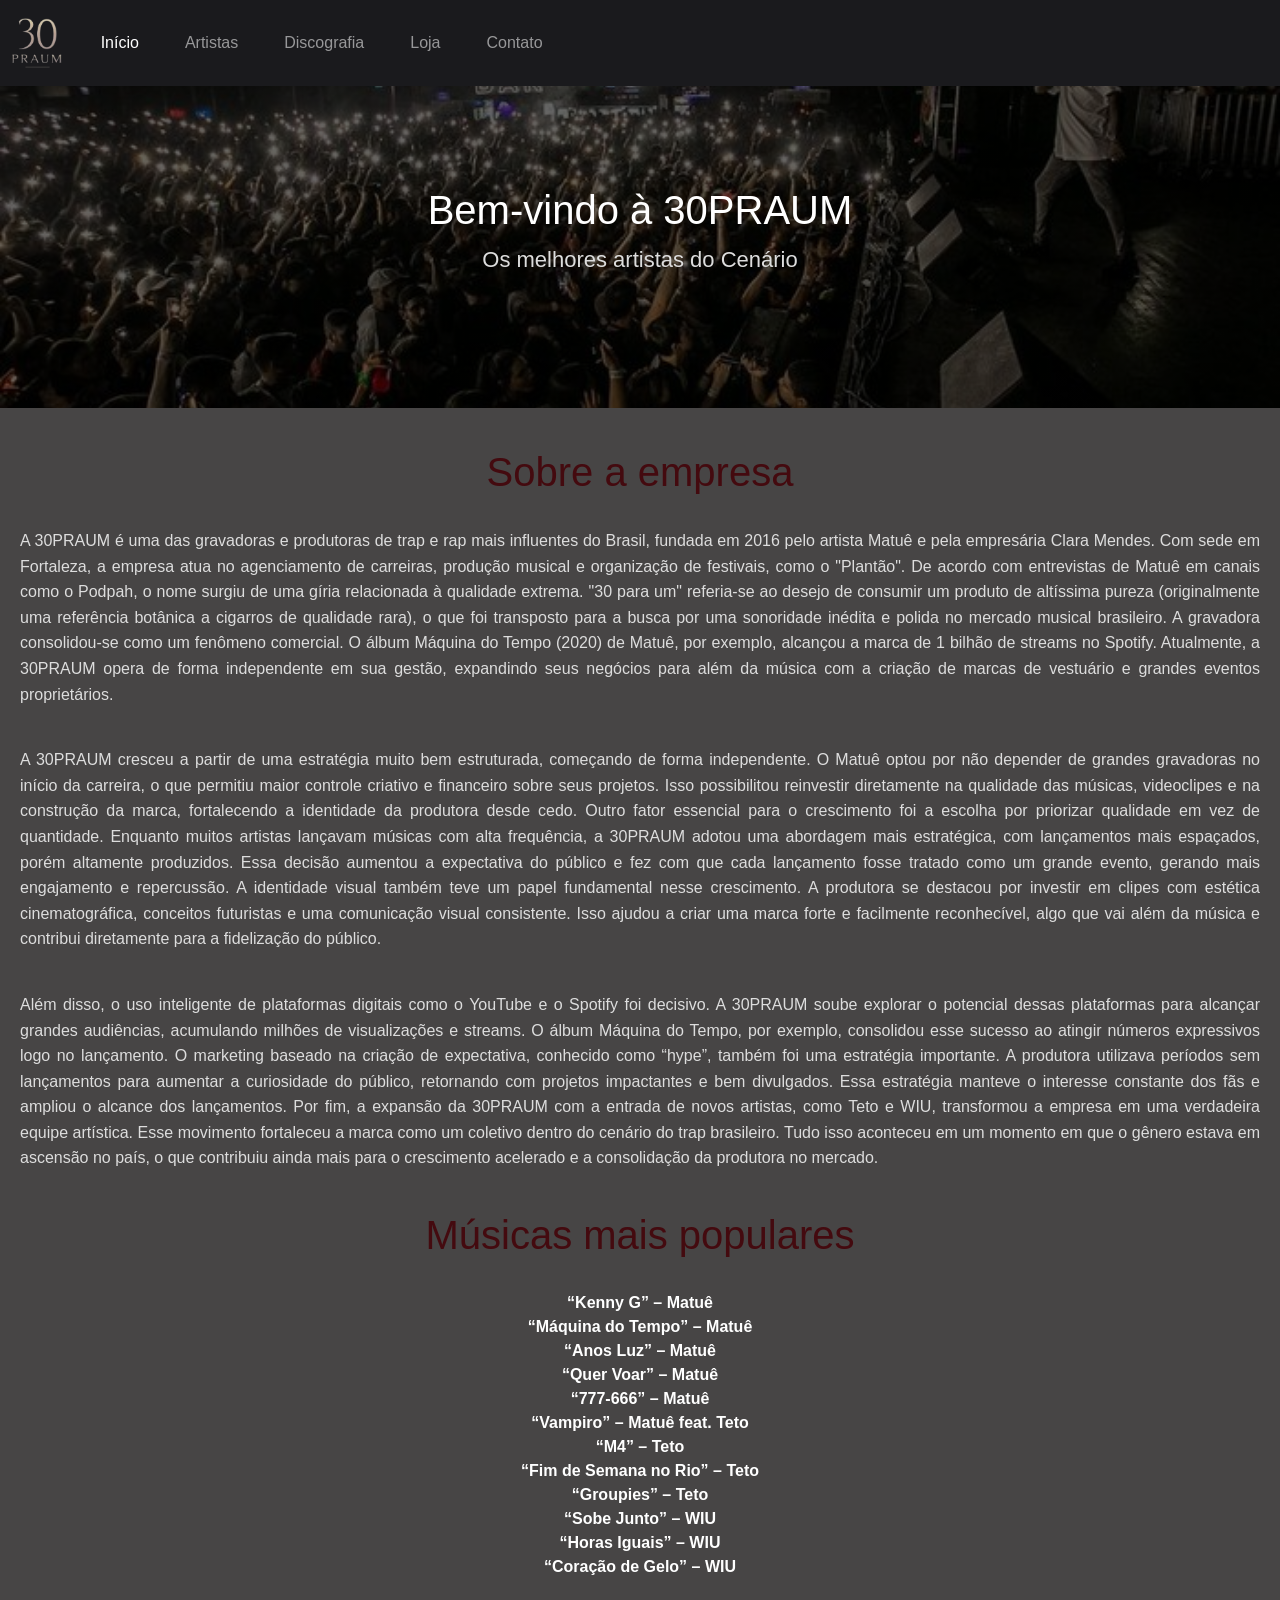
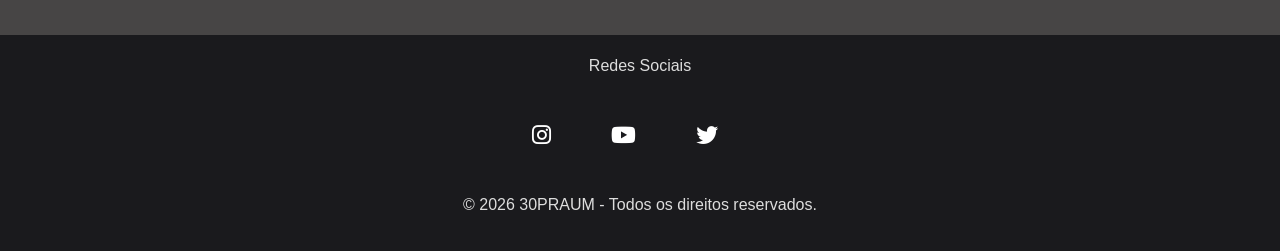
<file: index.html>
<!DOCTYPE html>
<html lang="pt-br">
<head>
    <meta charset="UTF-8">
    <meta name="viewport" content="width=device-width, initial-scale=1.0">
    <title>30 PRA UM</title>
    <link href="https://cdn.jsdelivr.net/npm/bootstrap@5.3.8/dist/css/bootstrap.min.css" rel="stylesheet" integrity="sha384-sRIl4kxILFvY47J16cr9ZwB07vP4J8+LH7qKQnuqkuIAvNWLzeN8tE5YBujZqJLB" crossorigin="anonymous">
    <link rel="stylesheet" href="index.css">
    <link rel="stylesheet" href="https://cdnjs.cloudflare.com/ajax/libs/font-awesome/6.5.0/css/all.min.css">
</head>

<body>

 <nav class="navbar navbar-expand-lg navbar-dark fixed-top">
  <div class="container-fluid">
    <a class="navbar-brand" href="index.html">
        <img src="IMAGENS/30praum.png" alt="30PRAUM" height="50">
    </a>
    <button class="navbar-toggler" type="button" data-bs-toggle="collapse" data-bs-target="#navbarNav" aria-controls="navbarNav" aria-expanded="false" aria-label="Toggle navigation">
      <span class="navbar-toggler-icon"></span>
    </button>
    <div class="collapse navbar-collapse" id="navbarNav">
      <ul class="navbar-nav">
        <li class="nav-item">
          <a class="nav-link active" aria-current="page" href="index.html">Início</a>
        </li>
        <li class="nav-item">
          <a class="nav-link" href="artistas.html">Artistas</a>
        </li>
        <li class="nav-item">
          <a class="nav-link" href="discografia.html">Discografia</a>
        </li>
        <li class="nav-item">
          <a class="nav-link" href="loja.html">Loja</a>
        </li>
        <li class="nav-item">
          <a class="nav-link" href="contato.html">Contato</a>
        </li>
      </ul>
    </div>
  </div>
</nav>

<br><br>

      <main>

<section id="inicio"><br>
    <h3>Bem-vindo à 30PRAUM</h3>
    <p>Os melhores artistas do Cenário</p>
</section>

<section id="sobre">
    <h1>Sobre a empresa</h1>
        <br>
    <p>A 30PRAUM é uma das gravadoras e produtoras de trap e rap mais influentes do Brasil, fundada em 2016 pelo artista Matuê e pela empresária Clara Mendes. Com sede em Fortaleza, a empresa atua no agenciamento de carreiras, produção musical e organização de festivais, como o "Plantão". De acordo com entrevistas de Matuê em canais como o Podpah, o nome surgiu de uma gíria relacionada à qualidade extrema. "30 para um" referia-se ao desejo de consumir um produto de altíssima pureza (originalmente uma referência botânica a cigarros de qualidade rara), o que foi transposto para a busca por uma sonoridade inédita e polida no mercado musical brasileiro. A gravadora consolidou-se como um fenômeno comercial. O álbum Máquina do Tempo (2020) de Matuê, por exemplo, alcançou a marca de 1 bilhão de streams no Spotify. Atualmente, a 30PRAUM opera de forma independente em sua gestão, expandindo seus negócios para além da música com a criação de marcas de vestuário e grandes eventos proprietários.</p>
        <br>
        <div class="reveal">
    <p>A 30PRAUM cresceu a partir de uma estratégia muito bem estruturada, começando de forma independente. O Matuê optou por não depender de grandes gravadoras no início da carreira, o que permitiu maior controle criativo e financeiro sobre seus projetos. Isso possibilitou reinvestir diretamente na qualidade das músicas, videoclipes e na construção da marca, fortalecendo a identidade da produtora desde cedo. Outro fator essencial para o crescimento foi a escolha por priorizar qualidade em vez de quantidade. Enquanto muitos artistas lançavam músicas com alta frequência, a 30PRAUM adotou uma abordagem mais estratégica, com lançamentos mais espaçados, porém altamente produzidos. Essa decisão aumentou a expectativa do público e fez com que cada lançamento fosse tratado como um grande evento, gerando mais engajamento e repercussão. A identidade visual também teve um papel fundamental nesse crescimento. A produtora se destacou por investir em clipes com estética cinematográfica, conceitos futuristas e uma comunicação visual consistente. Isso ajudou a criar uma marca forte e facilmente reconhecível, algo que vai além da música e contribui diretamente para a fidelização do público.</p>
        </div>
        <br>
        <div class="reveal">
    <p>Além disso, o uso inteligente de plataformas digitais como o YouTube e o Spotify foi decisivo. A 30PRAUM soube explorar o potencial dessas plataformas para alcançar grandes audiências, acumulando milhões de visualizações e streams. O álbum Máquina do Tempo, por exemplo, consolidou esse sucesso ao atingir números expressivos logo no lançamento. O marketing baseado na criação de expectativa, conhecido como “hype”, também foi uma estratégia importante. A produtora utilizava períodos sem lançamentos para aumentar a curiosidade do público, retornando com projetos impactantes e bem divulgados. Essa estratégia manteve o interesse constante dos fãs e ampliou o alcance dos lançamentos. Por fim, a expansão da 30PRAUM com a entrada de novos artistas, como Teto e WIU, transformou a empresa em uma verdadeira equipe artística. Esse movimento fortaleceu a marca como um coletivo dentro do cenário do trap brasileiro. Tudo isso aconteceu em um momento em que o gênero estava em ascensão no país, o que contribuiu ainda mais para o crescimento acelerado e a consolidação da produtora no mercado.</p>
        </div>
            <br>
            <div class="reveal">
     <dl>
        <h1>Músicas mais populares</h1>
                <br>
        <dt>“Kenny G” – Matuê</dt>
        <dt>“Máquina do Tempo” – Matuê</dt>
        <dt>“Anos Luz” – Matuê</dt>
        <dt>“Quer Voar” – Matuê</dt>
        <dt>“777-666” – Matuê</dt>
        <dt>“Vampiro” – Matuê feat. Teto</dt>
        <dt>“M4” – Teto</dt>
        <dt>“Fim de Semana no Rio” – Teto</dt>
        <dt>“Groupies” – Teto</dt>
        <dt>“Sobe Junto” – WIU</dt>
        <dt>“Horas Iguais” – WIU</dt>
        <dt>“Coração de Gelo” – WIU</dt>
    </dl>
            </div>  

    </section>

      </main>

<footer>
    <p>Redes Sociais</p>

    <br>

    <ul class="redes">
        <li><a href="https://www.instagram.com/30praum/?hl=pt-br" target="_blank">
            <i class="fab fa-instagram"></i></a><li>

        <li><a href="https://www.youtube.com/c/30PRAUM" target="_blank">
            <i class="fab fa-youtube"></i></a><li>
                
        <li><a href="https://x.com/30PRAUM" target="_blank">
            <i class="fab fa-twitter"></i></a><li>
    </ul>
    

    <br>

    <p>&copy; 2026 30PRAUM - Todos os direitos reservados.</p>

</footer>

<script src="rolagem.js"></script>
<script src="https://cdn.jsdelivr.net/npm/bootstrap@5.3.8/dist/js/bootstrap.bundle.min.js" integrity="sha384-FKyoEForCGlyvwx9Hj09JcYn3nv7wiPVlz7YYwJrWVcXK/BmnVDxM+D2scQbITxI" crossorigin="anonymous"></script>

</body>

</html>
</file>
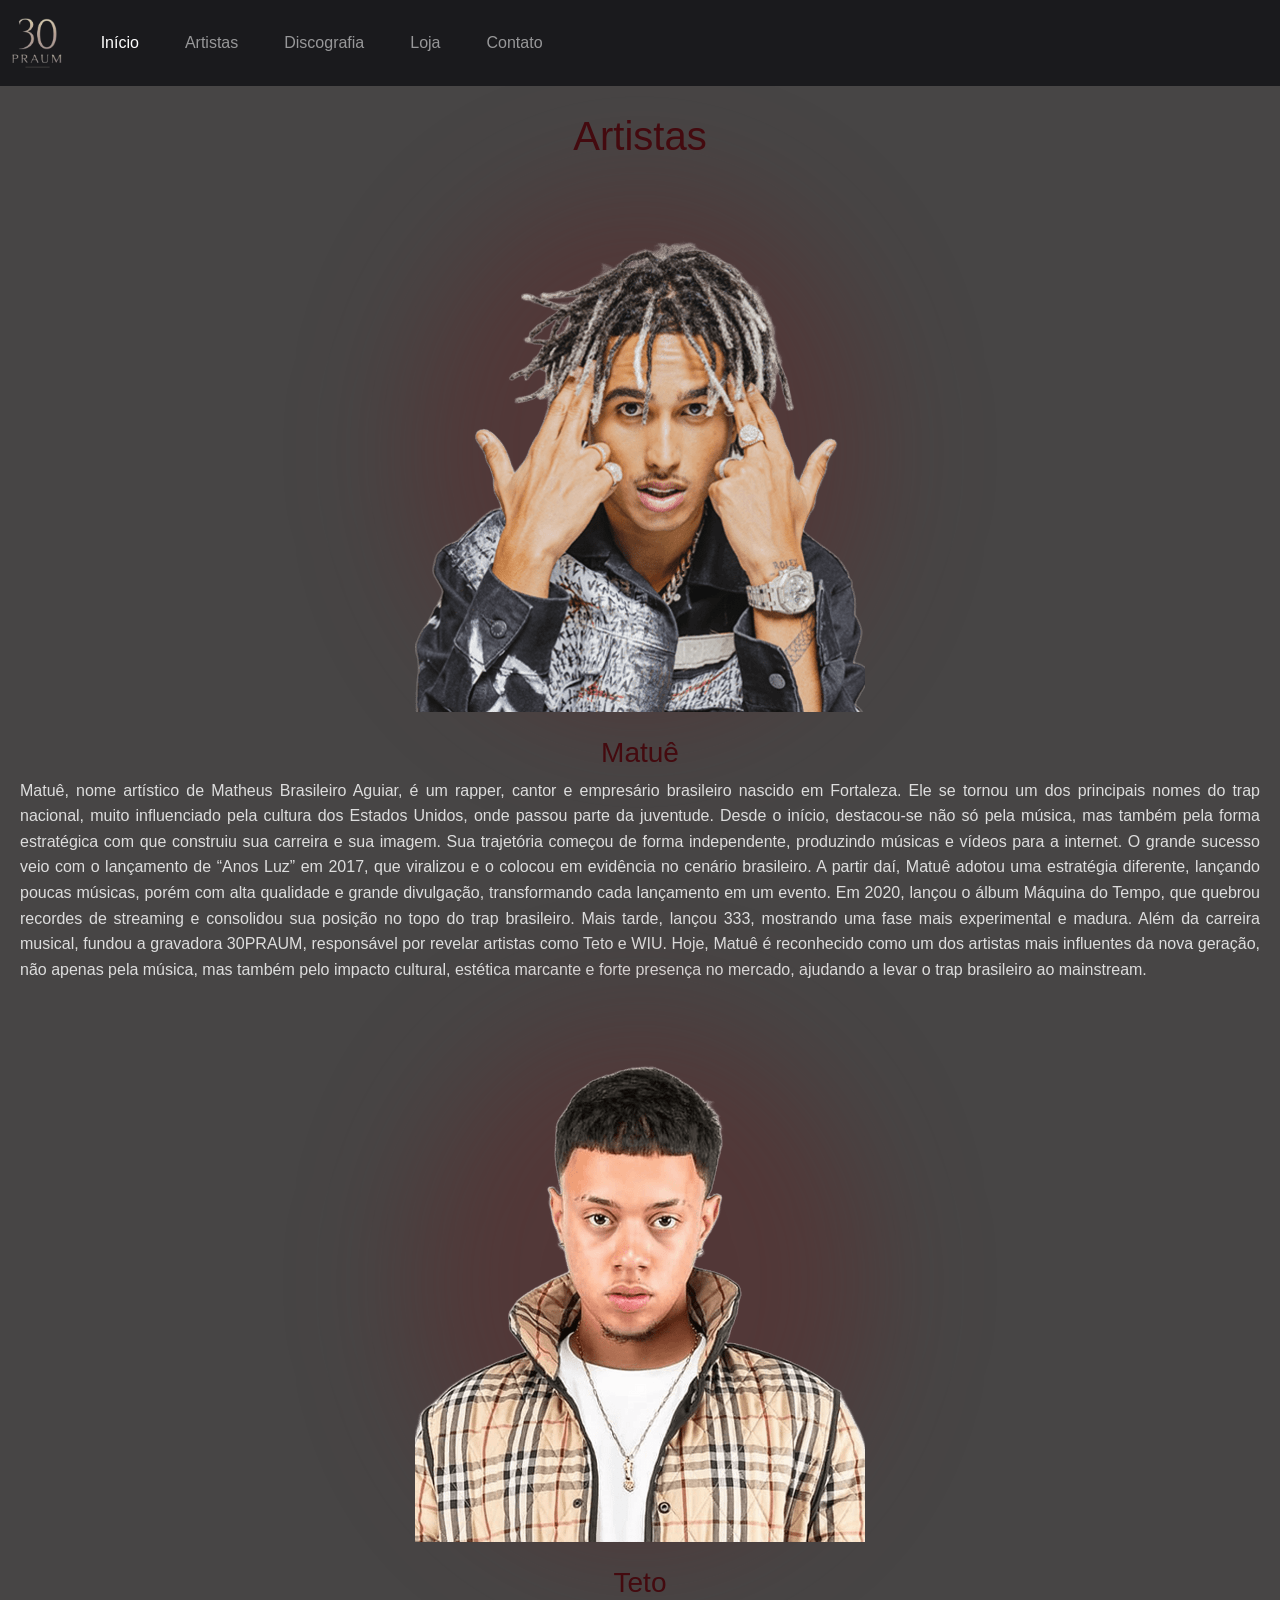
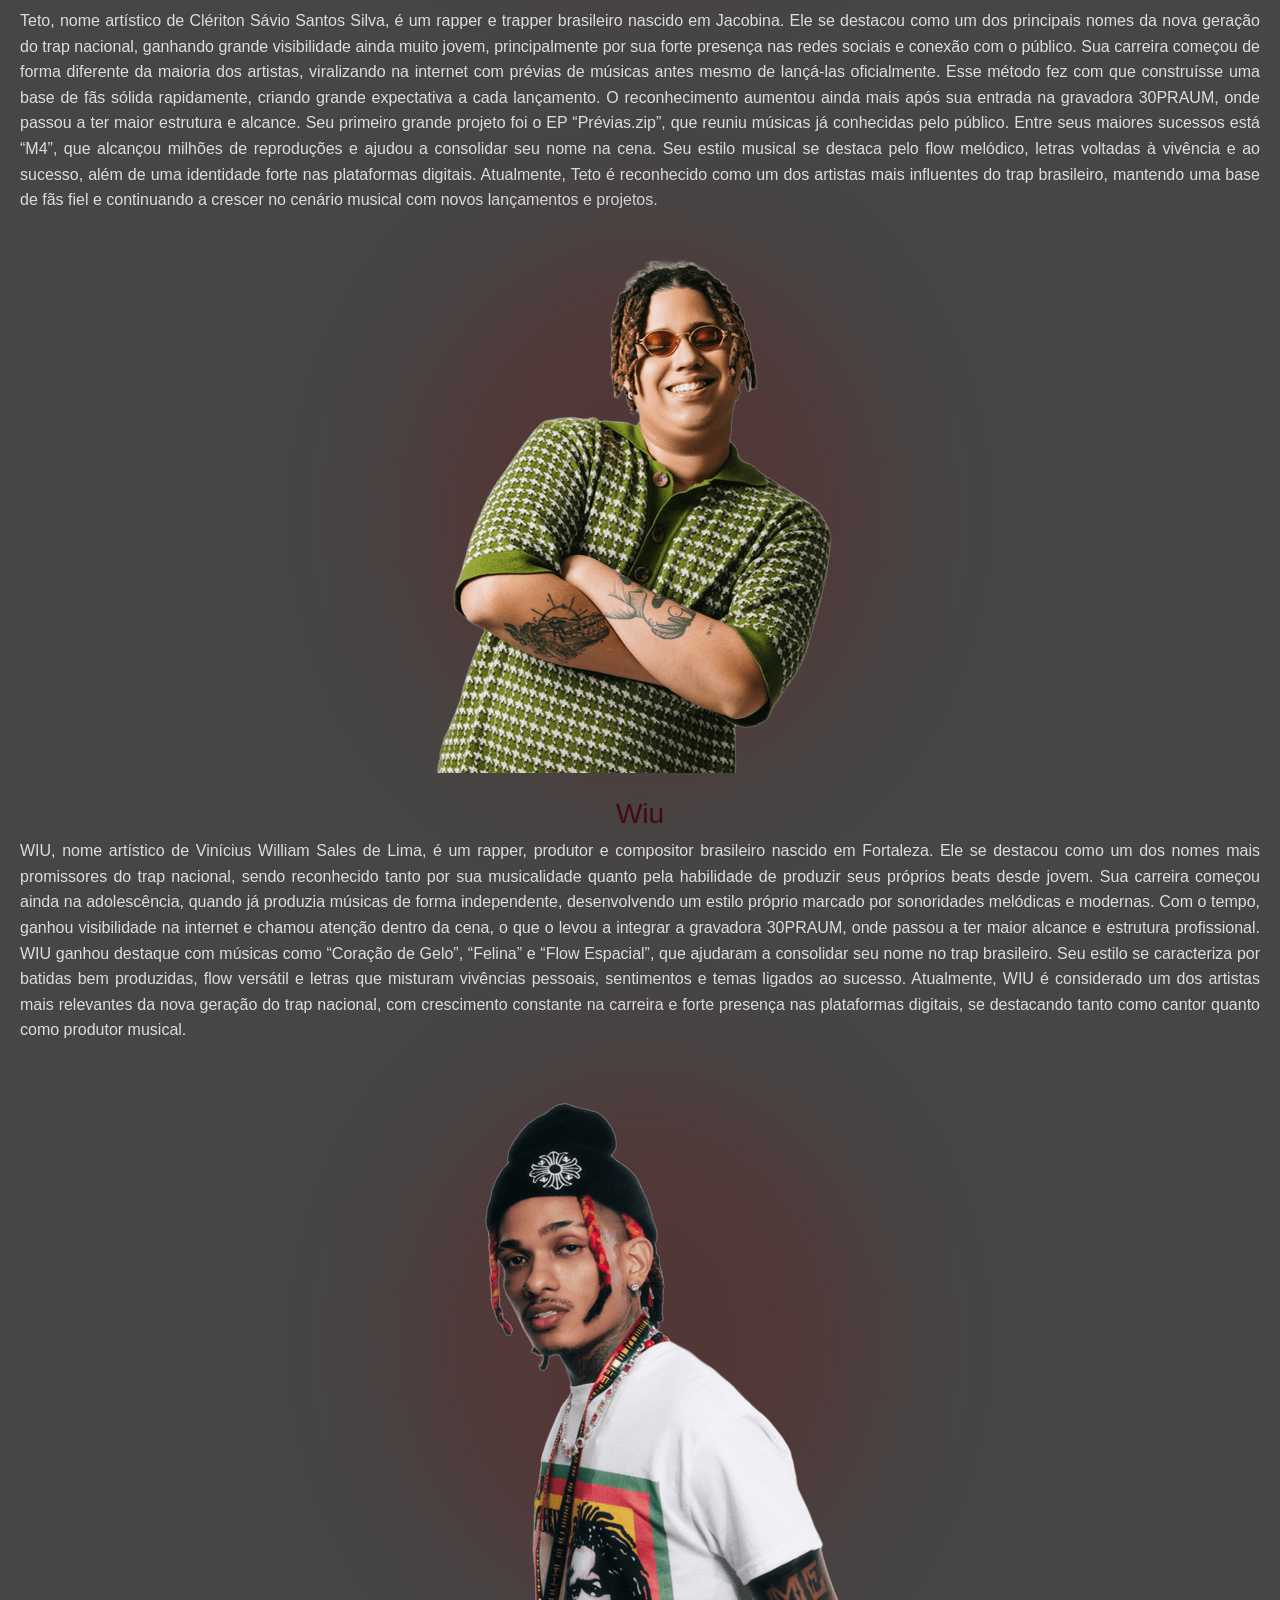
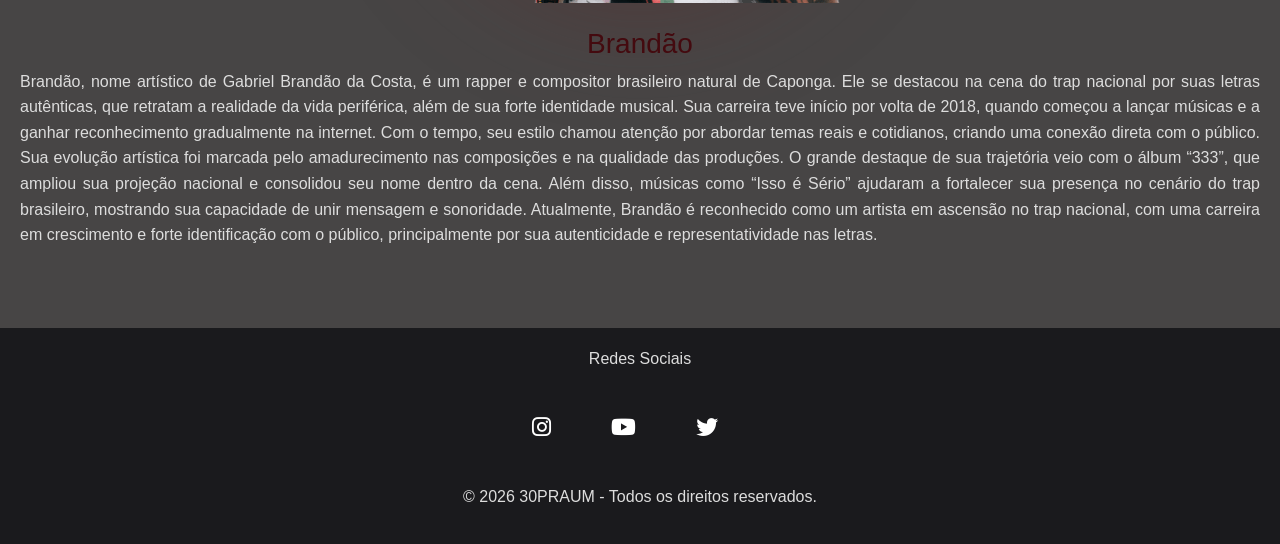
<file: artistas.html>
<!DOCTYPE html>
<html lang="pt-br">
<head>
    <meta charset="UTF-8">
    <meta name="viewport" content="width=device-width, initial-scale=1.0">
    <title>Artistas</title>
    <link href="https://cdn.jsdelivr.net/npm/bootstrap@5.3.8/dist/css/bootstrap.min.css" rel="stylesheet" integrity="sha384-sRIl4kxILFvY47J16cr9ZwB07vP4J8+LH7qKQnuqkuIAvNWLzeN8tE5YBujZqJLB" crossorigin="anonymous">
    <link rel="stylesheet" href="index.css">
    <link rel="stylesheet" href="https://cdnjs.cloudflare.com/ajax/libs/font-awesome/6.5.0/css/all.min.css">
</head>

<body>
    
   <nav class="navbar navbar-expand-lg navbar-dark fixed-top">
  <div class="container-fluid">
    <a class="navbar-brand" href="index.html">
        <img src="IMAGENS/30praum.png" alt="30PRAUM" height="50">
    </a>
    <button class="navbar-toggler" type="button" data-bs-toggle="collapse" data-bs-target="#navbarNav" aria-controls="navbarNav" aria-expanded="false" aria-label="Toggle navigation">
      <span class="navbar-toggler-icon"></span>
    </button>
    <div class="collapse navbar-collapse" id="navbarNav">
      <ul class="navbar-nav">
        <li class="nav-item">
          <a class="nav-link active" aria-current="page" href="index.html">Início</a>
        </li>
        <li class="nav-item">
          <a class="nav-link" href="artistas.html">Artistas</a>
        </li>
        <li class="nav-item">
          <a class="nav-link" href="discografia.html">Discografia</a>
        </li>
        <li class="nav-item">
           <a class="nav-link" href="loja.html">Loja</a>
        </li>
        <li class="nav-item">
          <a class="nav-link" href="contato.html">Contato</a>
        </li>
      </ul>
    </div>
  </div>
</nav>

    <br><br><br>

        <main>

    <section id="artistas">

    <h1>Artistas</h1>
            <br>

            <div class="fundoimg">
        <img src="IMAGENS/matue.png" class="img-fluid">
            </div><br><br>

        <h4>Matuê</h4>
     <p>Matuê, nome artístico de Matheus Brasileiro Aguiar, é um rapper, cantor e empresário brasileiro nascido em Fortaleza. Ele se tornou um dos principais nomes do trap nacional, muito influenciado pela cultura dos Estados Unidos, onde passou parte da juventude. Desde o início, destacou-se não só pela música, mas também pela forma estratégica com que construiu sua carreira e sua imagem.
    Sua trajetória começou de forma independente, produzindo músicas e vídeos para a internet. O grande sucesso veio com o lançamento de “Anos Luz” em 2017, que viralizou e o colocou em evidência no cenário brasileiro. A partir daí, Matuê adotou uma estratégia diferente, lançando poucas músicas, porém com alta qualidade e grande divulgação, transformando cada lançamento em um evento.
    Em 2020, lançou o álbum Máquina do Tempo, que quebrou recordes de streaming e consolidou sua posição no topo do trap brasileiro. Mais tarde, lançou 333, mostrando uma fase mais experimental e madura. Além da carreira musical, fundou a gravadora 30PRAUM, responsável por revelar artistas como Teto e WIU.
    Hoje, Matuê é reconhecido como um dos artistas mais influentes da nova geração, não apenas pela música, mas também pelo impacto cultural, estética marcante e forte presença no mercado, ajudando a levar o trap brasileiro ao mainstream.</p>
            <br>

            <div class="reveal">

            <div class="fundoimg">
        <img src="IMAGENS/teto.png" class="img-fluid">
            </div><br><br>

        <h4>Teto</h4> 
    <p>Teto, nome artístico de Clériton Sávio Santos Silva, é um rapper e trapper brasileiro nascido em Jacobina. Ele se destacou como um dos principais nomes da nova geração do trap nacional, ganhando grande visibilidade ainda muito jovem, principalmente por sua forte presença nas redes sociais e conexão com o público.
    Sua carreira começou de forma diferente da maioria dos artistas, viralizando na internet com prévias de músicas antes mesmo de lançá-las oficialmente. Esse método fez com que construísse uma base de fãs sólida rapidamente, criando grande expectativa a cada lançamento. O reconhecimento aumentou ainda mais após sua entrada na gravadora 30PRAUM, onde passou a ter maior estrutura e alcance.
    Seu primeiro grande projeto foi o EP “Prévias.zip”, que reuniu músicas já conhecidas pelo público. Entre seus maiores sucessos está “M4”, que alcançou milhões de reproduções e ajudou a consolidar seu nome na cena. Seu estilo musical se destaca pelo flow melódico, letras voltadas à vivência e ao sucesso, além de uma identidade forte nas plataformas digitais.
    Atualmente, Teto é reconhecido como um dos artistas mais influentes do trap brasileiro, mantendo uma base de fãs fiel e continuando a crescer no cenário musical com novos lançamentos e projetos.</p>
            <br>

            </div>

            <div class="reveal">

            <div class="fundoimg">
        <img src="IMAGENS/wiu.png" class="img-fluid">
            </div><br><br>

        <h4>Wiu</h4>
    <p>WIU, nome artístico de Vinícius William Sales de Lima, é um rapper, produtor e compositor brasileiro nascido em Fortaleza. Ele se destacou como um dos nomes mais promissores do trap nacional, sendo reconhecido tanto por sua musicalidade quanto pela habilidade de produzir seus próprios beats desde jovem.
    Sua carreira começou ainda na adolescência, quando já produzia músicas de forma independente, desenvolvendo um estilo próprio marcado por sonoridades melódicas e modernas. Com o tempo, ganhou visibilidade na internet e chamou atenção dentro da cena, o que o levou a integrar a gravadora 30PRAUM, onde passou a ter maior alcance e estrutura profissional.
    WIU ganhou destaque com músicas como “Coração de Gelo”, “Felina” e “Flow Espacial”, que ajudaram a consolidar seu nome no trap brasileiro. Seu estilo se caracteriza por batidas bem produzidas, flow versátil e letras que misturam vivências pessoais, sentimentos e temas ligados ao sucesso.
    Atualmente, WIU é considerado um dos artistas mais relevantes da nova geração do trap nacional, com crescimento constante na carreira e forte presença nas plataformas digitais, se destacando tanto como cantor quanto como produtor musical.</p>
            <br>

            </div>

            <div class="reveal">

            <div class="fundoimg">
        <img src="IMAGENS/brandao.png" class="img-fluid">
            </div><br><br>

        <h4>Brandão</h4>
    <p>Brandão, nome artístico de Gabriel Brandão da Costa, é um rapper e compositor brasileiro natural de Caponga. Ele se destacou na cena do trap nacional por suas letras autênticas, que retratam a realidade da vida periférica, além de sua forte identidade musical.
    Sua carreira teve início por volta de 2018, quando começou a lançar músicas e a ganhar reconhecimento gradualmente na internet. Com o tempo, seu estilo chamou atenção por abordar temas reais e cotidianos, criando uma conexão direta com o público. Sua evolução artística foi marcada pelo amadurecimento nas composições e na qualidade das produções.
    O grande destaque de sua trajetória veio com o álbum “333”, que ampliou sua projeção nacional e consolidou seu nome dentro da cena. Além disso, músicas como “Isso é Sério” ajudaram a fortalecer sua presença no cenário do trap brasileiro, mostrando sua capacidade de unir mensagem e sonoridade.
    Atualmente, Brandão é reconhecido como um artista em ascensão no trap nacional, com uma carreira em crescimento e forte identificação com o público, principalmente por sua autenticidade e representatividade nas letras.</p>
            <br>

            </div>
    
</section>

        </main>

<footer>
    <p>Redes Sociais</p>

    <br>

    <ul class="redes">
        <li><a href="https://www.instagram.com/30praum/?hl=pt-br" target="_blank">
            <i class="fab fa-instagram"></i></a><li>

        <li><a href="https://www.youtube.com/c/30PRAUM" target="_blank">
            <i class="fab fa-youtube"></i></a><li>
                
        <li><a href="https://x.com/30PRAUM" target="_blank">
            <i class="fab fa-twitter"></i></a><li>
    </ul>

    <br>

    <p>&copy; 2026 30PRAUM - Todos os direitos reservados.</p>
</footer>

<script src="rolagem.js"></script>
<script src="https://cdn.jsdelivr.net/npm/bootstrap@5.3.8/dist/js/bootstrap.bundle.min.js" integrity="sha384-FKyoEForCGlyvwx9Hj09JcYn3nv7wiPVlz7YYwJrWVcXK/BmnVDxM+D2scQbITxI" crossorigin="anonymous"></script>
</body>
</html>
</file>
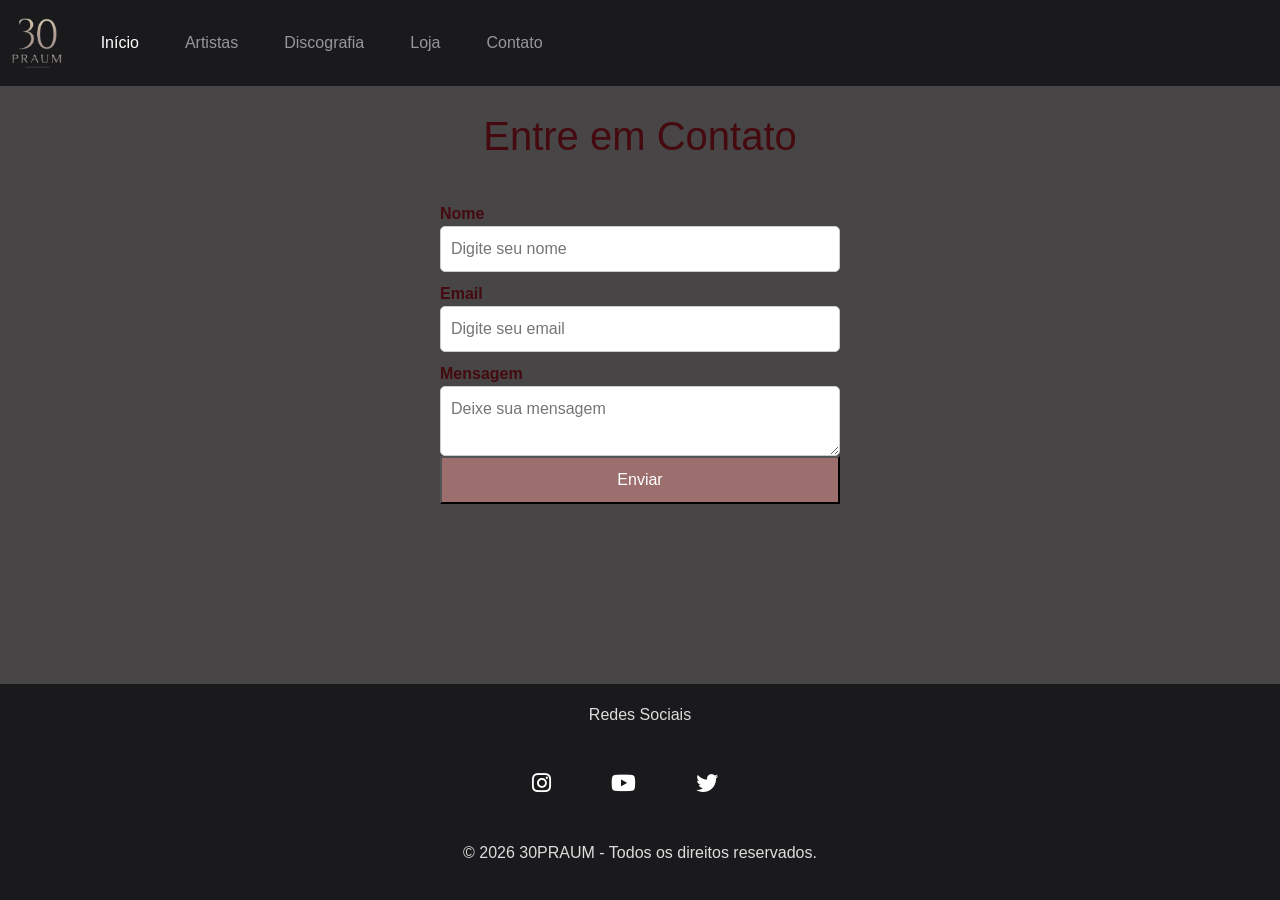
<file: contato.html>
<!DOCTYPE html>
<html lang="pt-br">
<head>
    <meta charset="UTF-8">
    <meta name="viewport" content="width=device-width, initial-scale=1.0">
    <title>Contato</title>
    <link href="https://cdn.jsdelivr.net/npm/bootstrap@5.3.8/dist/css/bootstrap.min.css" rel="stylesheet" integrity="sha384-sRIl4kxILFvY47J16cr9ZwB07vP4J8+LH7qKQnuqkuIAvNWLzeN8tE5YBujZqJLB" crossorigin="anonymous">
    <link rel="stylesheet" href="index.css">
    <link rel="stylesheet" href="https://cdnjs.cloudflare.com/ajax/libs/font-awesome/6.5.0/css/all.min.css">
</head>

<body>
  
   <nav class="navbar navbar-expand-lg navbar-dark fixed-top">
  <div class="container-fluid">
    <a class="navbar-brand" href="index.html">
        <img src="IMAGENS/30praum.png" alt="30PRAUM" height="50">
    </a>
    <button class="navbar-toggler" type="button" data-bs-toggle="collapse" data-bs-target="#navbarNav" aria-controls="navbarNav" aria-expanded="false" aria-label="Toggle navigation">
      <span class="navbar-toggler-icon"></span>
    </button>
    <div class="collapse navbar-collapse" id="navbarNav">
      <ul class="navbar-nav">
        <li class="nav-item">
          <a class="nav-link active" aria-current="page" href="index.html">Início</a>
        </li>
        <li class="nav-item">
          <a class="nav-link" href="artistas.html">Artistas</a>
        </li>
        <li class="nav-item">
          <a class="nav-link" href="discografia.html">Discografia</a>
        </li>
        <li class="nav-item">
           <a class="nav-link" href="loja.html">Loja</a>
        </li>
        <li class="nav-item">
          <a class="nav-link" href="contato.html">Contato</a>
        </li>
      </ul>
    </div>
  </div>
</nav>

    <br><br><br>

      <main>

    <section id="contato">
    <h1>Entre em Contato</h1>
        <br>
    <form id="contatoform">
        <label for="nome">Nome</label>
        <input type="text" id="nome" name="nome" required placeholder="Digite seu nome">

        <label for="email">Email</label>
        <input type="text" id="email" name="email" required placeholder="Digite seu email">

         <label for="mensagem">Mensagem</label>
        <textarea id="mensagem" name="mensagem" required placeholder="Deixe sua mensagem"></textarea>

         <button type="submit">Enviar</button>
     </form>
</section>

      </main>

<footer>
    <p>Redes Sociais</p>

    <br>

    <ul class="redes">
        <li><a href="https://www.instagram.com/30praum/?hl=pt-br" target="_blank">
            <i class="fab fa-instagram"></i></a><li>

        <li><a href="https://www.youtube.com/c/30PRAUM" target="_blank">
            <i class="fab fa-youtube"></i></a><li>
                
        <li><a href="https://x.com/30PRAUM" target="_blank">
            <i class="fab fa-twitter"></i></a><li>
    </ul>

    <br>

    <p>&copy; 2026 30PRAUM - Todos os direitos reservados.</p>
</footer>

<script src="contato.js"></script>

<script src="https://cdn.jsdelivr.net/npm/bootstrap@5.3.8/dist/js/bootstrap.bundle.min.js" integrity="sha384-FKyoEForCGlyvwx9Hj09JcYn3nv7wiPVlz7YYwJrWVcXK/BmnVDxM+D2scQbITxI" crossorigin="anonymous"></script>
</body>
</html>
</file>
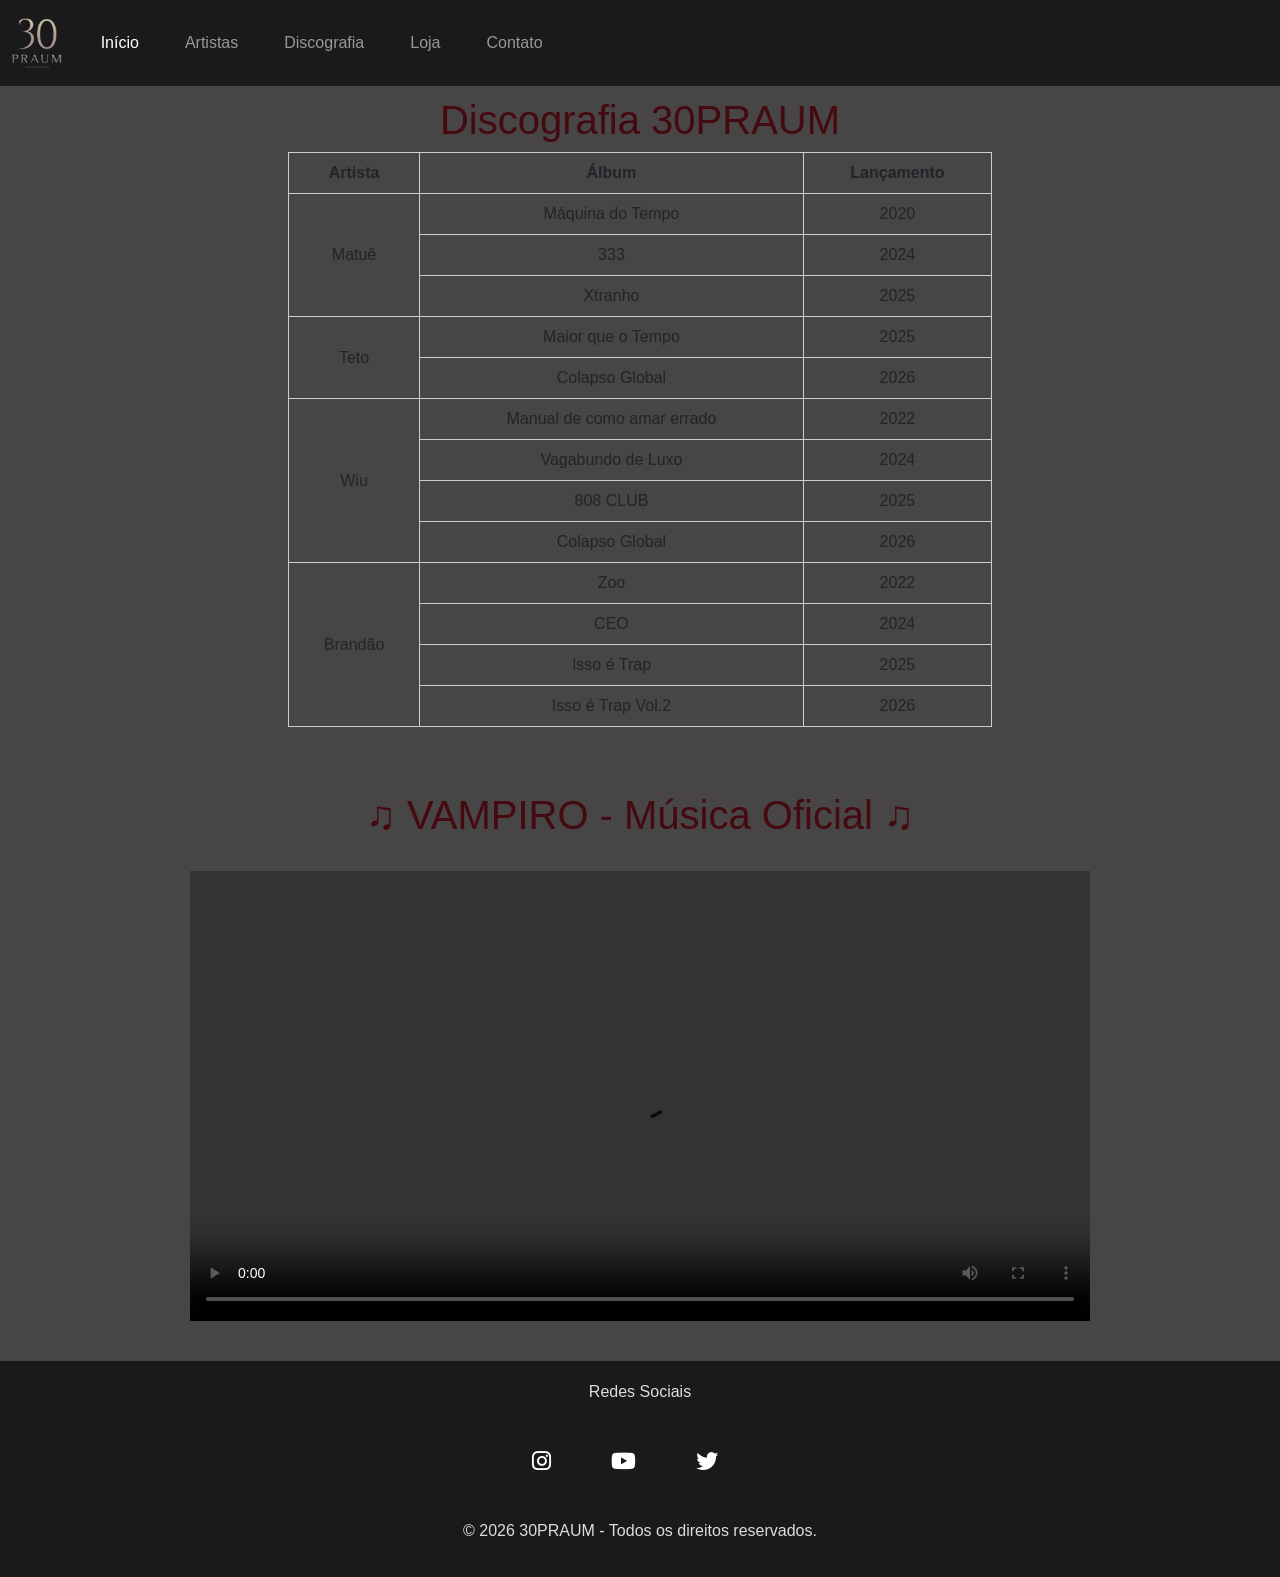
<file: discografia.html>
<!DOCTYPE html>
<html lang="pt-br">
<head>
    <meta charset="UTF-8">
    <meta name="viewport" content="width=device-width, initial-scale=1.0">
    <title>Discografia</title>
    <link href="https://cdn.jsdelivr.net/npm/bootstrap@5.3.8/dist/css/bootstrap.min.css" rel="stylesheet" integrity="sha384-sRIl4kxILFvY47J16cr9ZwB07vP4J8+LH7qKQnuqkuIAvNWLzeN8tE5YBujZqJLB" crossorigin="anonymous">
    <link rel="stylesheet" href="index.css">
    <link rel="stylesheet" href="https://cdnjs.cloudflare.com/ajax/libs/font-awesome/6.5.0/css/all.min.css">
</head>

<body>
    
    <nav class="navbar navbar-expand-lg navbar-dark fixed-top">
  <div class="container-fluid">
    <a class="navbar-brand" href="index.html">
        <img src="IMAGENS/30praum.png" alt="30PRAUM" height="50">
    </a>
    <button class="navbar-toggler" type="button" data-bs-toggle="collapse" data-bs-target="#navbarNav" aria-controls="navbarNav" aria-expanded="false" aria-label="Toggle navigation">
      <span class="navbar-toggler-icon"></span>
    </button>
    <div class="collapse navbar-collapse" id="navbarNav">
      <ul class="navbar-nav">
        <li class="nav-item">
          <a class="nav-link active" aria-current="page" href="index.html">Início</a>
        </li>
        <li class="nav-item">
          <a class="nav-link" href="artistas.html">Artistas</a>
        </li>
        <li class="nav-item">
          <a class="nav-link" href="discografia.html">Discografia</a>
        </li>
        <li class="nav-item">
           <a class="nav-link" href="loja.html">Loja</a>
        </li>
        <li class="nav-item">
          <a class="nav-link" href="contato.html">Contato</a>
        </li>
      </ul>
    </div>
  </div>
</nav>

    <br><br><br><br>

        <main>

<h1>Discografia 30PRAUM</h1>

    <table border="1">

    <thead>
            <th>Artista</th>
            <th>Álbum</th>
            <th>Lançamento</th>
    </thead>

    <tbody>
        <tr>
            <td rowspan="3">Matuê</td>
            <td>Máquina do Tempo</td>
            <td>2020</td>
        </tr>
         <tr>
            <td>333</td>
            <td>2024</td>
        </tr>
         <tr>
            <td>Xtranho</td>
            <td>2025</td>
        </tr>
        <tr>
            <td rowspan="2">Teto</td>
            <td>Maior que o Tempo</td>
            <td>2025</td>
        </tr>
        <tr>
            <td>Colapso Global</td>
            <td>2026</td>
        </tr>
        <tr>
            <td rowspan="4">Wiu</td>
            <td>Manual de como amar errado</td>
            <td>2022</td>
        </tr>
         <tr>
            <td>Vagabundo de Luxo</td>
            <td>2024</td>
        </tr>
         <tr>
            <td>808 CLUB</td>
            <td>2025</td>
        </tr>
         <tr>
            <td>Colapso Global</td>
            <td>2026</td>
        </tr>
         <tr>
            <td rowspan="4">Brandão</td>
            <td>Zoo</td>
            <td>2022</td>
        </tr>
        <tr>
            <td>CEO</td>
            <td>2024</td>
        </tr>
        <tr>
            <td>Isso é Trap</td>
            <td>2025</td>
        </tr>
        <tr>
            <td>Isso é Trap Vol.2</td>
            <td>2026</td>
        </tr>
    </tbody>
</table>

        <br>

                <div class="reveal">

    <section id="video">

        <h1>♫ VAMPIRO - Música Oficial ♫</h1><br>
<video controls>
    <source src="VIDEOS/video1.mp4" type="video/mp4">
    <track
    kind="subtitles"
    srclang="pt-br"
    src="LEGENDA/legenda.vtt"
    label="Portugues"
    default>
</video>
    </section>

                </div>

        </main>


<footer>
    <p>Redes Sociais</p>

            <br>

    <ul class="redes">
        <li><a href="https://www.instagram.com/30praum/?hl=pt-br" target="_blank">
            <i class="fab fa-instagram"></i></a><li>

        <li><a href="https://www.youtube.com/c/30PRAUM" target="_blank">
            <i class="fab fa-youtube"></i></a><li>
                
        <li><a href="https://x.com/30PRAUM" target="_blank">
            <i class="fab fa-twitter"></i></a><li>
    </ul>

    <br>

    <p>&copy; 2026 30PRAUM - Todos os direitos reservados.</p>
</footer>

<script src="rolagem.js"></script>
<script src="https://cdn.jsdelivr.net/npm/bootstrap@5.3.8/dist/js/bootstrap.bundle.min.js" integrity="sha384-FKyoEForCGlyvwx9Hj09JcYn3nv7wiPVlz7YYwJrWVcXK/BmnVDxM+D2scQbITxI" crossorigin="anonymous"></script>
</body>
</html>
</file>
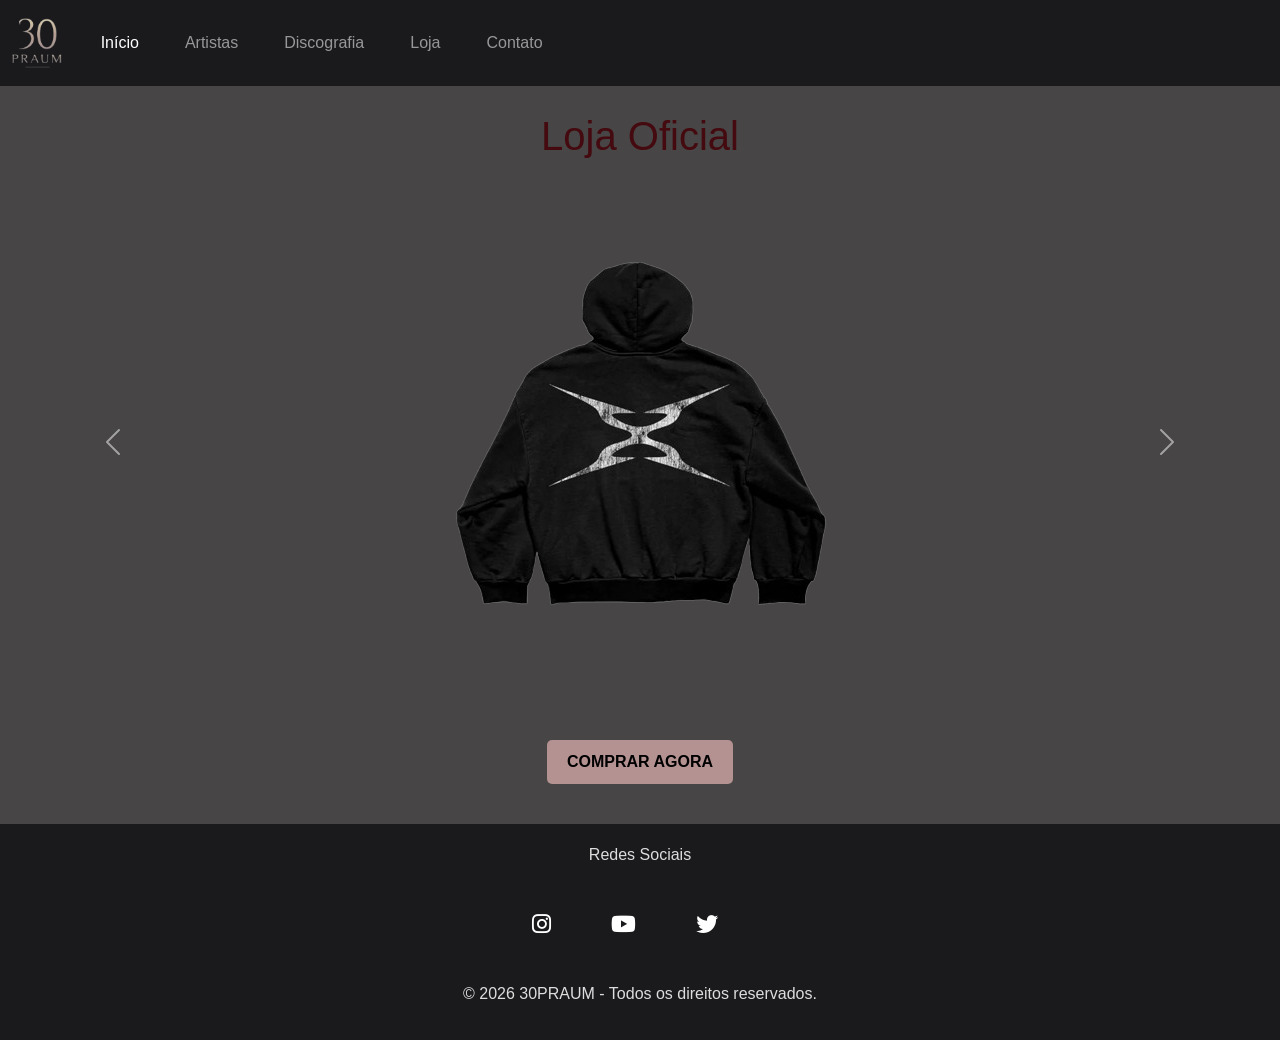
<file: loja.html>
<!DOCTYPE html>
<html lang="pt-br">
<head>
    <meta charset="UTF-8">
    <meta name="viewport" content="width=device-width, initial-scale=1.0">
    <title>Loja</title>
    <link href="https://cdn.jsdelivr.net/npm/bootstrap@5.3.8/dist/css/bootstrap.min.css" rel="stylesheet" integrity="sha384-sRIl4kxILFvY47J16cr9ZwB07vP4J8+LH7qKQnuqkuIAvNWLzeN8tE5YBujZqJLB" crossorigin="anonymous">
    <link rel="stylesheet" href="index.css">
    <link rel="stylesheet" href="https://cdnjs.cloudflare.com/ajax/libs/font-awesome/6.5.0/css/all.min.css">
</head>

<body>
  
    <nav class="navbar navbar-expand-lg navbar-dark fixed-top">
  <div class="container-fluid">
    <a class="navbar-brand" href="index.html">
        <img src="IMAGENS/30praum.png" alt="30PRAUM" height="50">
    </a>
    <button class="navbar-toggler" type="button" data-bs-toggle="collapse" data-bs-target="#navbarNav" aria-controls="navbarNav" aria-expanded="false" aria-label="Toggle navigation">
      <span class="navbar-toggler-icon"></span>
    </button>
    <div class="collapse navbar-collapse" id="navbarNav">
      <ul class="navbar-nav">
        <li class="nav-item">
          <a class="nav-link active" aria-current="page" href="index.html">Início</a>
        </li>
        <li class="nav-item">
          <a class="nav-link" href="artistas.html">Artistas</a>
        </li>
        <li class="nav-item">
          <a class="nav-link" href="discografia.html">Discografia</a>
        </li>
        <li class="nav-item">
           <a class="nav-link" href="loja.html">Loja</a>
        </li>
        <li class="nav-item">
          <a class="nav-link" href="contato.html">Contato</a>
        </li>
      </ul>
    </div>
  </div>
</nav>

    <br><br><br>

      <main>

    <section id="loja">
    <h1>Loja Oficial</h1>

              <br>
          
          <div id="carouselExample" class="carousel slide">
  <div class="carousel-inner">
    <div class="carousel-item active">
      <img src="IMAGENS/moletom.png" class="img-fluid" alt="moletom">
    </div>
    <div class="carousel-item">
      <img src="IMAGENS/moletom2.png" class="img-fluid" alt="moletom">
    </div>
    <div class="carousel-item">
      <img src="IMAGENS/camisa.png" class="img-fluid" alt="camisa">
    </div>
    <div class="carousel-item">
      <img src="IMAGENS/camisa2.png" class="img-fluid" alt="camisa">
    </div>
  </div>
  <button class="carousel-control-prev" type="button" data-bs-target="#carouselExample" data-bs-slide="prev">
    <span class="carousel-control-prev-icon" aria-hidden="true"></span>
    <span class="visually-hidden">Previous</span>
  </button>
  <button class="carousel-control-next" type="button" data-bs-target="#carouselExample" data-bs-slide="next">
    <span class="carousel-control-next-icon" aria-hidden="true"></span>
    <span class="visually-hidden">Next</span>
  </button>
</div>
              <br><br>

            <div class="botaoloja">
    <a href="https://30praum.store/pages/loja-oficial" target="_blank" class="botao">COMPRAR AGORA</a>
            </div>
</section>

      </main>

<footer>
    <p>Redes Sociais</p>

    <br>

    <ul class="redes">
        <li><a href="https://www.instagram.com/30praum/?hl=pt-br" target="_blank">
            <i class="fab fa-instagram"></i></a><li>

        <li><a href="https://www.youtube.com/c/30PRAUM" target="_blank">
            <i class="fab fa-youtube"></i></a><li>
                
        <li><a href="https://x.com/30PRAUM" target="_blank">
            <i class="fab fa-twitter"></i></a><li>
    </ul>

    <br>

    <p>&copy; 2026 30PRAUM - Todos os direitos reservados.</p>
</footer>

<script src="https://cdn.jsdelivr.net/npm/bootstrap@5.3.8/dist/js/bootstrap.bundle.min.js" integrity="sha384-FKyoEForCGlyvwx9Hj09JcYn3nv7wiPVlz7YYwJrWVcXK/BmnVDxM+D2scQbITxI" crossorigin="anonymous"></script>
</body>
</html>
</file>
<file: index.css>
* {
    margin: 0;
    padding: 0;
    box-sizing: border-box;
    font-family: Arial;
}

html, body {
  height: 100%;
  margin: 0;
}

body {
    background: rgb(71, 69, 69);
    font-family:arial;
    display: flex;
    flex-direction: column;
}

/* MAIN FIXAR*/

main {
    flex: 1;
    width: 100%;
}

h1 {
    color: rgb(68, 10, 15);
    font-size: 40px;
    text-align: center;
}

h2 {
    color: white
}

p {
    margin-right: auto;
    margin-left: auto;
    color: white;
    font-size: 16px;
    line-height: 1.6;
    color: #ddd;
    text-align: justify;
}

img {
    height: 400px;
}

/* CONFIG LOJA */

.botao {
    background:rgb(180, 146, 146);
    color: rgb(0, 0, 0);
    padding: 10px 20px;
    text-decoration: none;
    font-weight: bold;
    border-radius: 5px;
    display: inline-block;
}

.botao:hover {
    background: rgb(136, 53, 60);
}

/* LISTA */

dt {
    color: rgb(255, 255, 255);
    font-size: 16px;
}

#sobre h3 {
    color: rgb(70, 36, 36);
    font-size: 25px;
}

/* CABEÇALHO */

nav {
    padding: 15px;
    position: flex;
    width: 100%;
    top: 0;
    left: 0;
    text-align: center;
}

nav ul {
    list-style: none;
    display: flex;
    justify-content: center;
}

.navbar {
    background-color: rgb(26, 26, 29);
}

.navbar-brand img{
    height: 50px;
    width: auto;
}

nav ul li {
    margin: 15px;
}

nav ul li a {
    color: white;
    text-decoration: none;
    font-size: 18px;
}

nav ul li a:hover {
    color:  rgb(136, 53, 60);
}

/* BANNER */

#inicio {
    background: 
    linear-gradient(rgba(0,0,0,0.6), rgba(0,0,0,0.6)),
    url('./IMAGENS/banner.jpg') center/cover no-repeat;
    color: white;
    text-align: center;
    min-height: 40vh;
    padding: 40px 20px;
    display: flex;
    flex-direction: column;
    justify-content: center;
    align-items: center;
}

@keyframes fadeUp {
  from {
    opacity: 0;
    transform: translateY(30px);
  }
  to {
    opacity: 1;
    transform: translateY(0);
  }
}

#inicio h3 {
    opacity: 0;
  font-size: 40px;
  animation: fadeUp 1s ease forwards;
}

#inicio p {
    opacity: 0;
  font-size: 22px;
  animation: fadeUp 1s ease forwards;
  animation-delay: 0.3s;
  
}

#artistas h4 {
    color: rgb(68, 10, 15);
    font-size: 28px;
}

#artistas p {
    font-size: 16px;
  line-height: 1.6;
  color: #ddd;
  text-align: justify;
}

#contato h3 {
    color: rgb(68, 10, 15);
    font-size: 25px;
}

/* BOTOES DE CONTATO */

section {
    padding: 40px 20px;
    text-align: center;
}

form {
    display: flex;
    color: rgb(68, 10, 15);
    flex-direction: column;
    max-width: 400px;
    margin: auto;
}

form label {
   text-align: left;
   margin-top: 10px;
   font-weight: bold;
}

form input, form textarea {
   padding: 10px;
   border: 1px solid #ccc;
   border-radius: 5px;
}

form button {
    background: rgb(156, 110, 110);
    color: white;
    padding: 10px;
    cursor: pointer;
}

form button:hover {
    background:  rgb(136, 53, 60);
}

/* RODAPÉ */

footer {
    background-color: rgb(26, 26, 29);
    color: white;
    text-align: center;
    padding: 18px;
    text-decoration: none;
}

footer p {
    text-align: center;
}

.redes {
    list-style: none;
    display: flex;
    justify-content: center;
    padding: 0;
    gap: 30px;
}

.redes a {
    color: white;
    text-decoration: none;
    font-size: 22px;
}

.redes a:hover {
    color:  rgb(136, 53, 60);
}

/* FUNDO DE IMAGEM */

.fundoimg {
    position: relative;
    display: inline-block;
}

.fundoimg::before {
     content: "";
  position: absolute;
  width: 100%;
  height: 100%;
  background: rgba(100, 36, 36, 0.4);
  filter: blur(60px);
  border-radius: 50%;
  top: 0;
  left: 0;
  z-index: -1;
}

/* VIDEO */

#video video {
  width: 100%;
  max-width: 900px;
  height: auto;
  display: block;
  margin: 0 auto;
}
#video h1 {
    color: rgb(68, 10, 15);
}

/* TABELA */

table {
    border-collapse: collapse;
    width: 55%;
    margin: 0 auto;
}

th,td {
    border: 1px solid #ccc;
    padding: 8px;
    text-align: center;;
}

caption {
    caption-side: top;
    text-align: center;
    font-size: 25px;
    margin-bottom: 7px;
    color: rgb(70, 36, 36);
}

/* SCROLL */

.reveal{
    opacity: 0;
    transform: translateY(80px);
    transition: all 0.8s ease;
}

.reveal.active{
    opacity: 1;
    transform: translateY(0);
}
</file>
